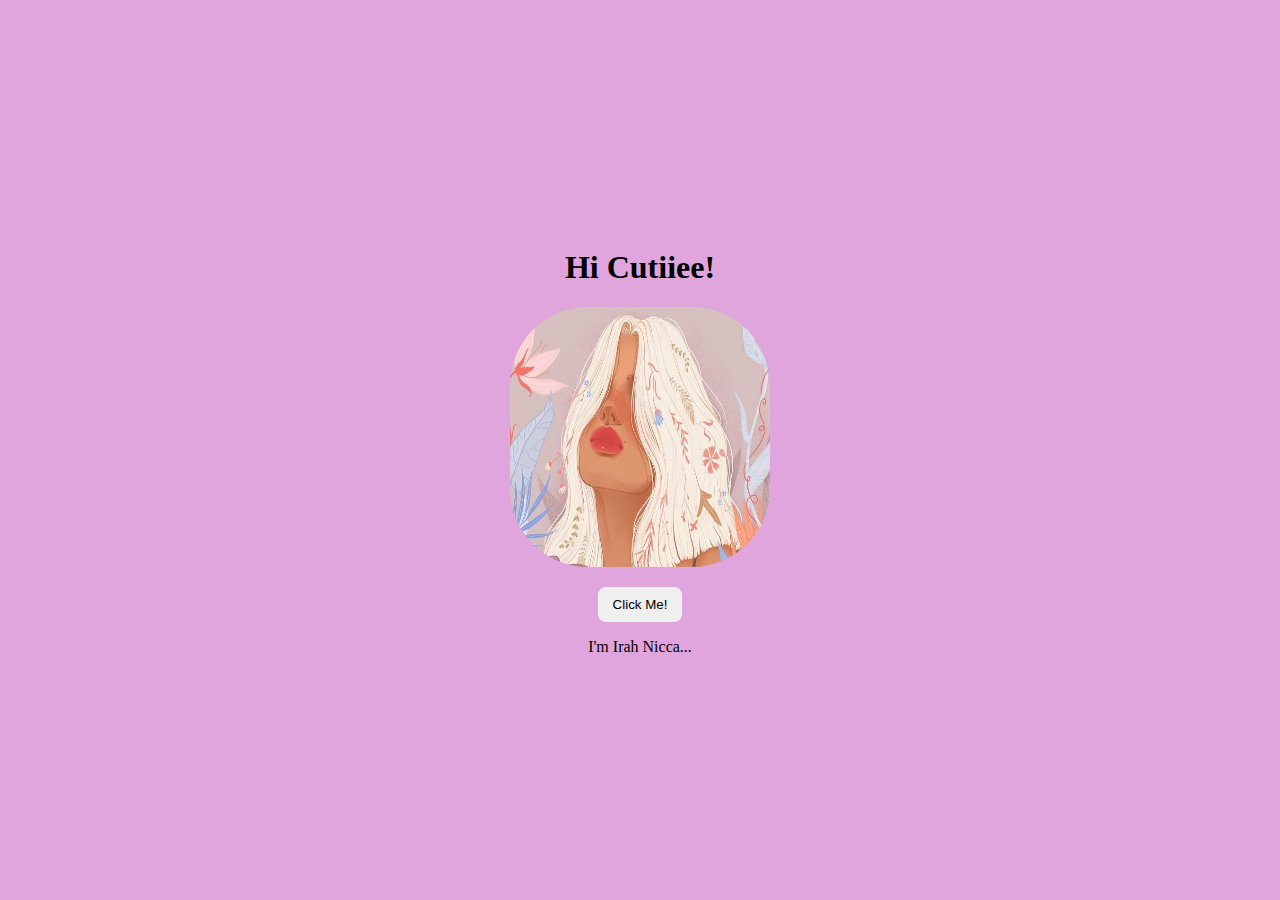
<file: HTML Code/Acticity5.html>
<!DOCTYPE html>
<html lang="en">
<head>
    <meta charset="UTF-8">
    <meta name="viewport" content="width=device-width, initial-scale=1.0">
    <title>Document</title>
    <link rel="stylesheet" href="style5.css">
</head>
<body>
    <div class="container">
        <h1>Hi Cutiiee!</h1>
    <img src="girl.jpg" id="abcd" alt="">
   <button onclick="toggleDarkmode()">Click Me!</button>
   <p id="text">I'm Irah Nicca...</p>
</div>

   <script src="script5.js"></script>
</body>
</html>
</file>
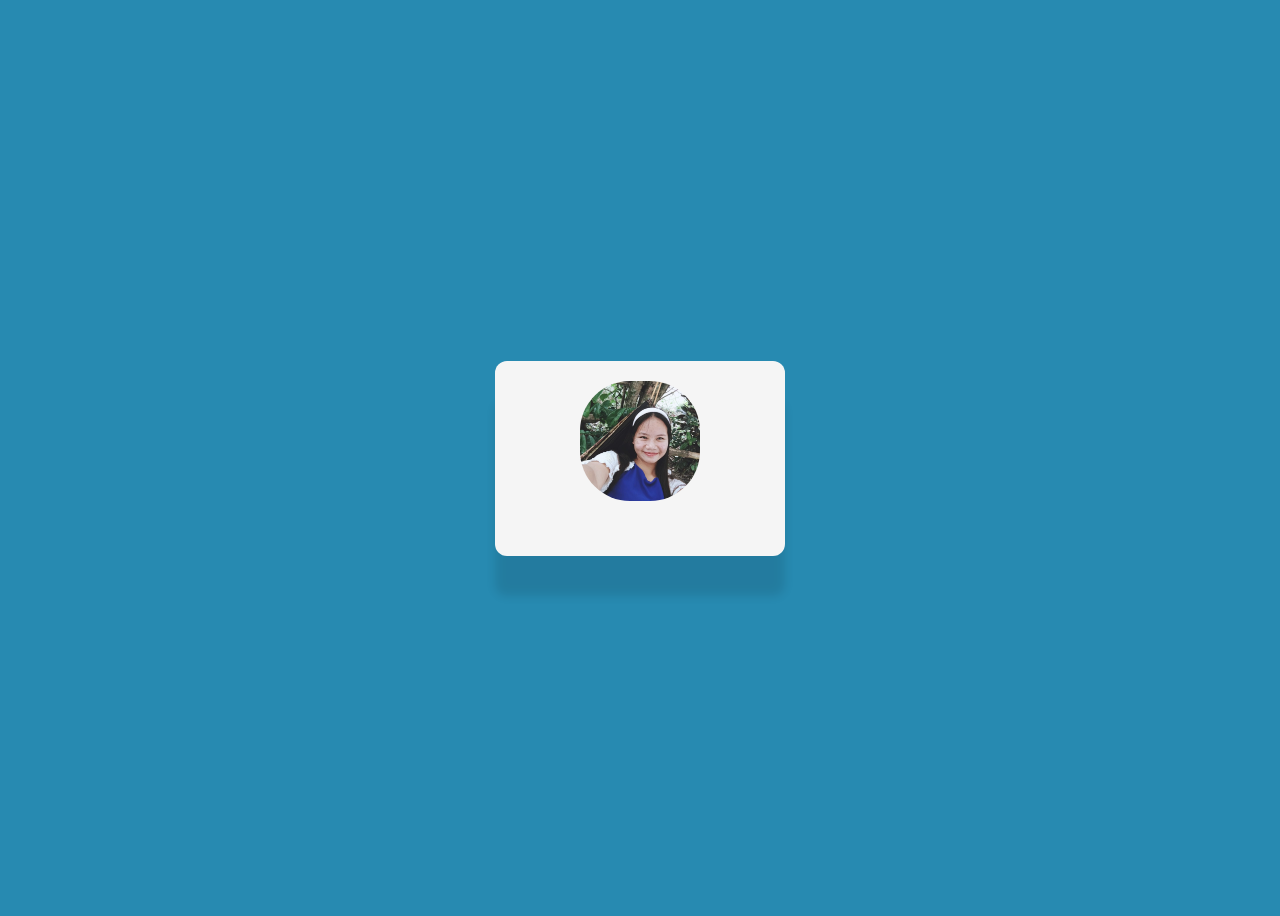
<file: HTML Code/activity1.html>
<!DOCTYPE html>
<html lang="en">
<head>
    <meta charset="UTF-8">
    <meta name="viewport" content="width=device-width, initial-scale=1.0">
    <title>Document</title>
   <link rel="stylesheet" href="style1.css">
    <style>
        
    </style>
</head>
<body>
    <div class="card">
        <img src="picture.jpg">
        <p>Type testing </p> 
</body>
</html>
</file>
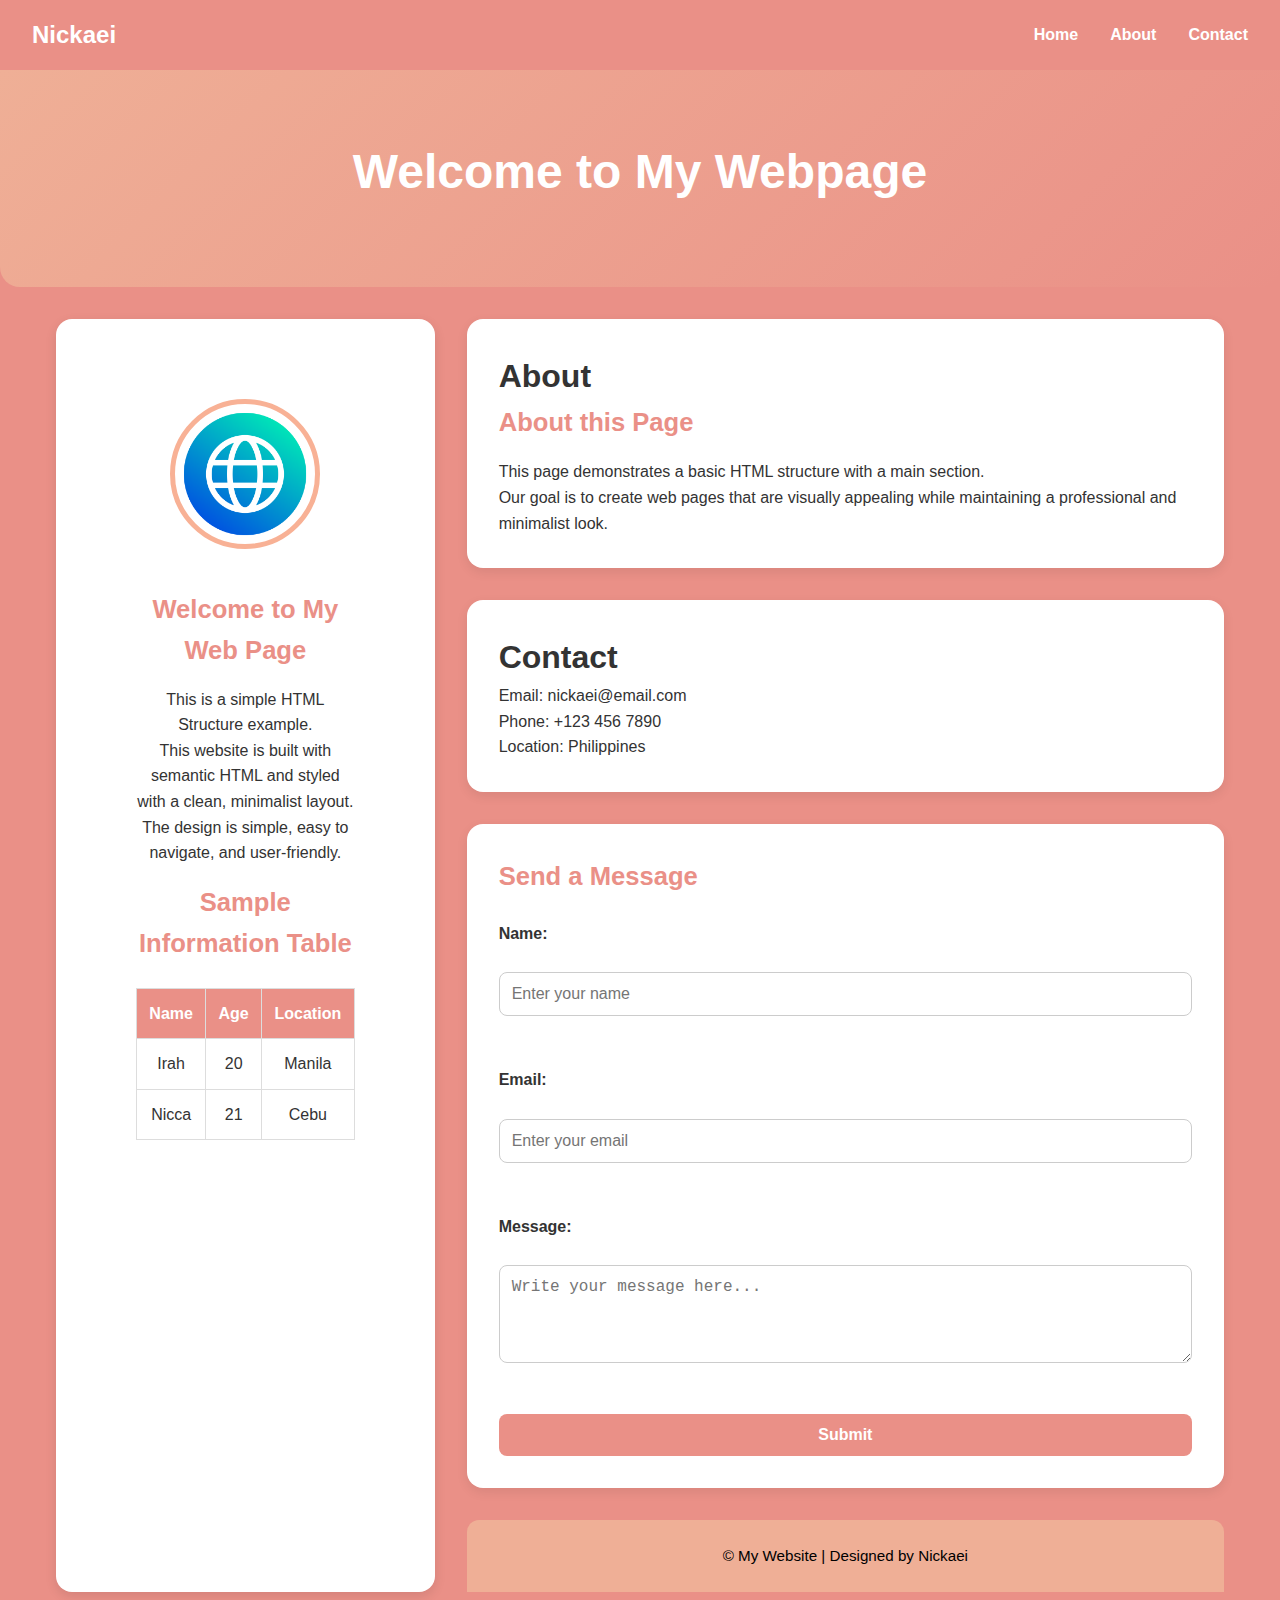
<file: HTML Code/Activity2.html>
<!DOCTYPE html>
<html lang="en">
<head>
  <meta charset="UTF-8">
  <meta name="viewport" content="width=device-width, initial-scale=1.0">
  <title>HTML Structure</title>
  <link rel="stylesheet" href="style2.css">
</head>
<body>
  <!-- Navigation -->
  <nav aria-label="Primary">
    <a class="brand" href="#home">Nickaei</a>
    <ul>
      <li><a href="#home">Home</a></li>
      <li><a href="#about">About</a></li>
      <li><a href="#contact">Contact</a></li>
    </ul>
  </nav>

  <!-- Header -->
  <header>
    <h1>Welcome to My Webpage</h1>
  </header>

  <div class="container">
    <!-- Aside -->
    <aside id="home">
      <img src="web.png" alt="My Profile Picture">
      <h2>Welcome to My Web Page</h2>
      <p>This is a simple HTML Structure example.</p>
      <p>This website is built with semantic HTML and styled with a clean, minimalist layout. The design is simple, easy to navigate, and user-friendly.</p>
    
       <section id="table">
  <h2>Sample Information Table</h2>
  <table>
    <thead>
      <tr>
        <th>Name</th>
        <th>Age</th>
        <th>Location</th>
      </tr>
    </thead>
    <tbody>
      <tr>
        <td>Irah</td>
        <td>20</td>
        <td>Manila</td>
      </tr>
      <tr>
        <td>Nicca</td>
        <td>21</td>
        <td>Cebu</td>
      </tr>
    </tbody>
  </table>
  </section>
    </aside>



    <!-- Main Content -->
    <main>
      <article id="about">
        <h1>About</h1>
        <h2>About this Page</h2>
        <p>This page demonstrates a basic HTML structure with a main section.</p>
        <p>Our goal is to create web pages that are visually appealing while maintaining a professional and minimalist look.</p>
      </article>

      <section id="contact">
  <h1>Contact</h1>
  <p>Email: nickaei@email.com</p>
  <p>Phone: +123 456 7890</p>
  <p>Location: Philippines</p>
  </section>

  <!-- Table -->
  

  <!-- Input Fields -->
   <section>
  <h2>Send a Message</h2>
  <form>
    <label for="name">Name:</label><br>
    <input type="text" id="name" name="name" placeholder="Enter your name"><br><br>

    <label for="email">Email:</label><br>
    <input type="email" id="email" name="email" placeholder="Enter your email"><br><br>

    <label for="message">Message:</label><br>
    <textarea id="message" name="message" rows="4" placeholder="Write your message here..."></textarea><br><br>

    <button type="submit">Submit</button>
  </form>
</section>

<footer>
    <p>&copy; My Website | Designed by Nickaei</p>
  </footer>
</body>
</html>
</file>
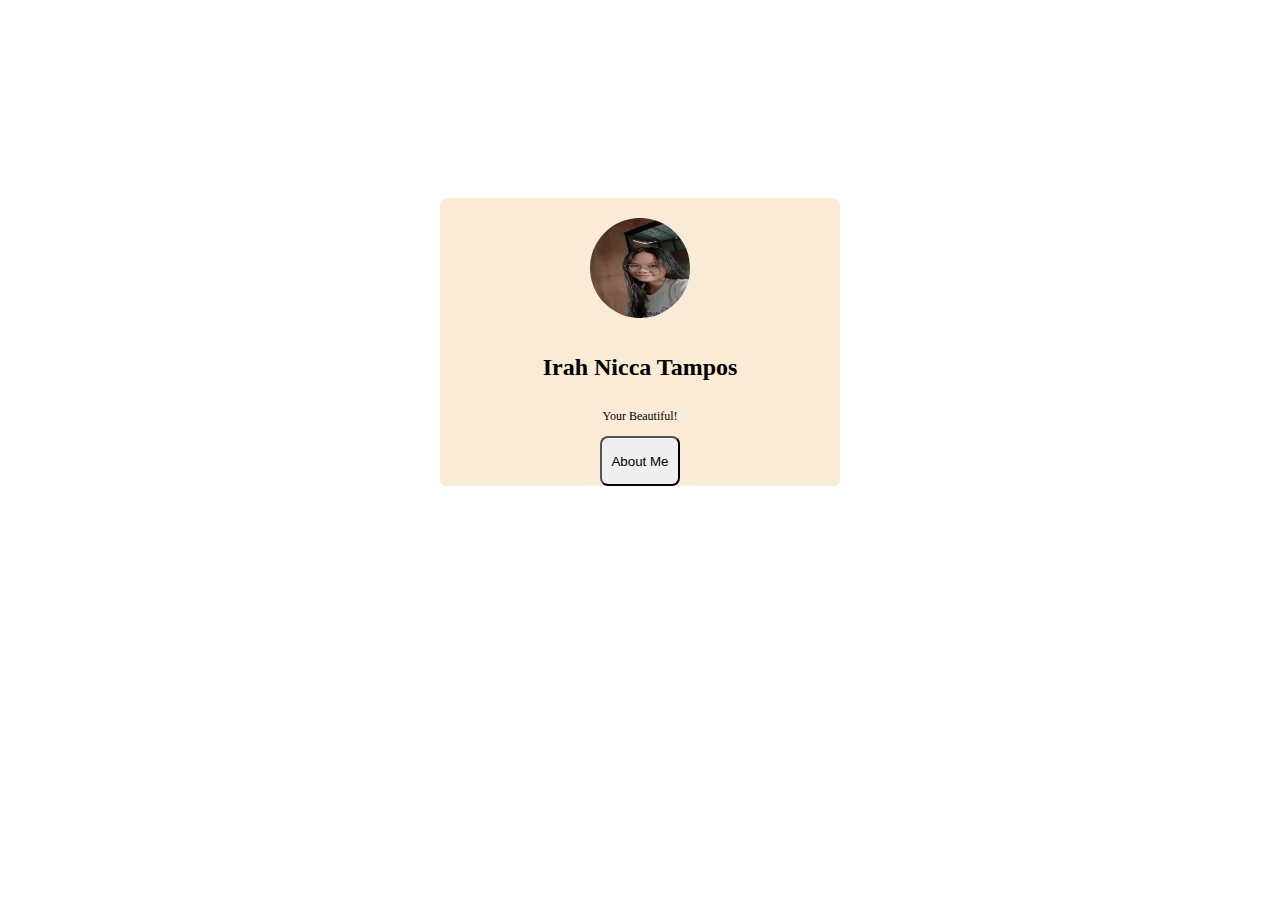
<file: HTML Code/Activity3.html>
<!DOCTYPE html>
<html lang="en">
<head>
    <meta charset="UTF-8">
    <meta name="viewport" content="width=device-width, initial-scale=1.0">
    <title>Document</title>
    <link rel="stylesheet" href="style3.css">
</head>
<body>
    <div class= "profile">
        <img src="mypic.jpg.jpg" alt="mypic">
        <h1>Irah Nicca Tampos</h1>
            <p>Your Beautiful!</p>

            <button id = "btn-aboutme">About Me</button>

            <div class="hide" id="info">
                <p>I want to Graduate</p>
                <div>
                 </div>

                 <script src="script3.js"></script>



</body>
</html>
</file>
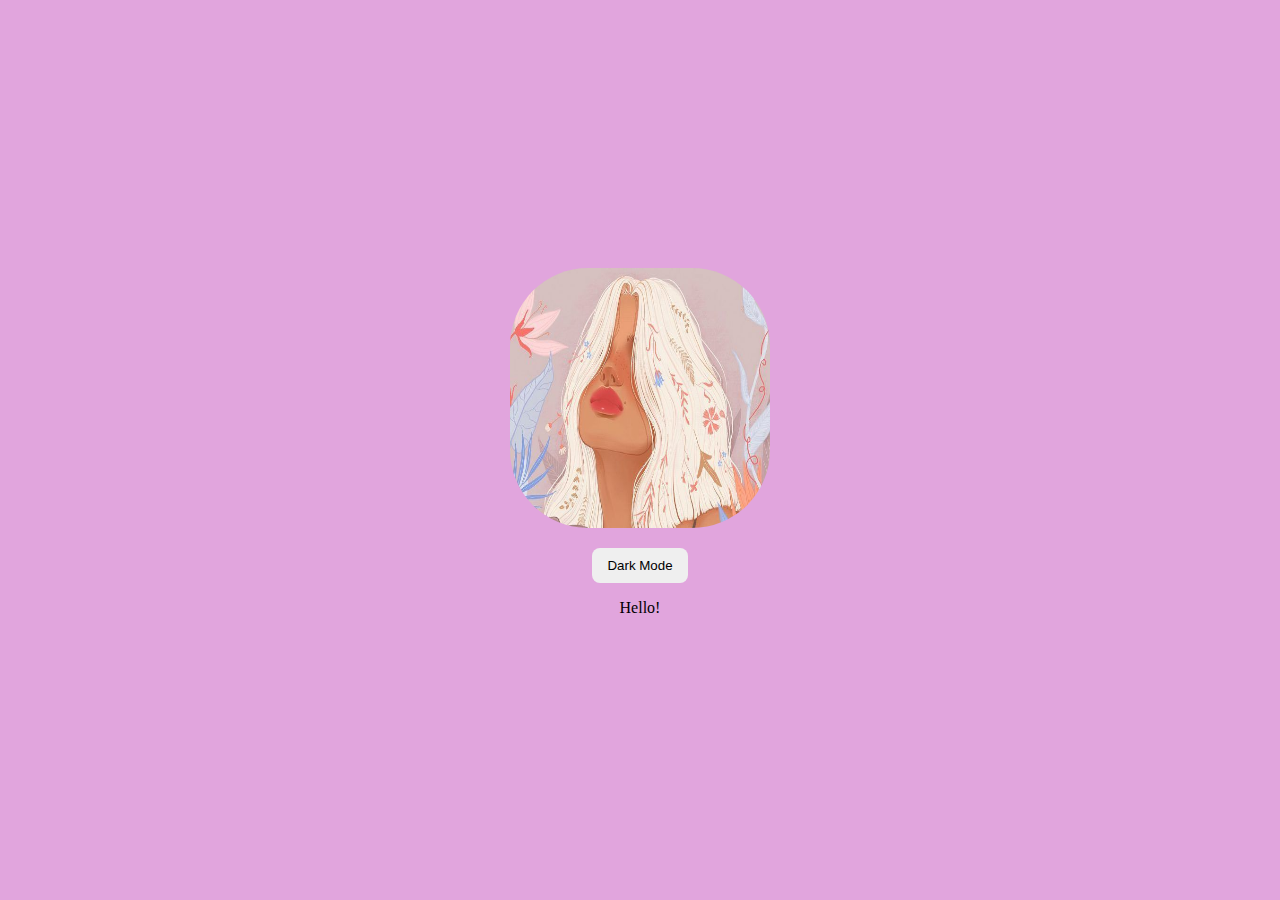
<file: HTML Code/Activity4.html>
<!DOCTYPE html>
<html lang="en">
<head>
  <meta charset="UTF-8">
  <meta name="viewport" content="width=device-width, initial-scale=1.0">
  <title>Dark Mode Activity</title>
  <link rel="stylesheet" href="style4.css">
</head>
<body>
  <img src="girl.jpg" alt="Profile">
  <button id="dark">Dark Mode</button>
  <P>Hello!</P>

  <script src="script4.js"></script>
</body>
</html>
</file>
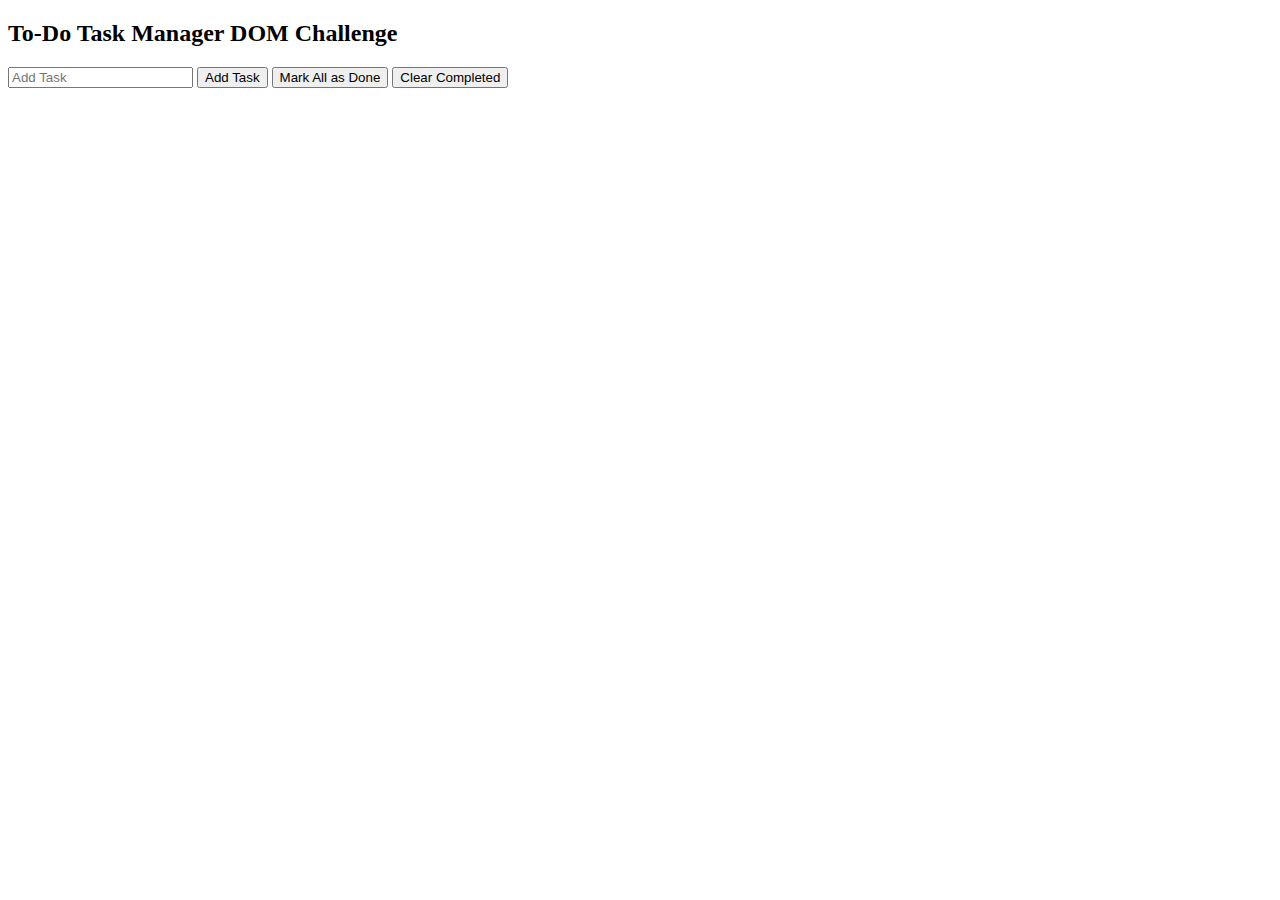
<file: HTML Code/Activity7.html>
<!DOCTYPE html>
<html lang="en">
<head>
    <meta charset="UTF-8">
    <meta name="viewport" content="width=device-width, initial-scale=1.0">
    <title>Document</title>
</head>
<body>
    </head>
<body>
    <h2>To-Do Task Manager DOM Challenge</h2>
  <input type="add" id="taskInput" placeholder="Add Task">
  <button id="addBtn">Add Task</button>

  <button id="markBtn">Mark All as Done</button>
  <button id="clearBtn">Clear Completed</button>

  <ul id="To-Do Task List"></ul>

</body>
</html>

<script>
    const input = document.getElementById('taskInput');
    const addBtn = document.getElementById('addBtn');
    const markBtn = document.getElementById('markBtn');
    const clearBtn = document.getElementById('clearBtn');
    const taskList = document.getElementById('taskList');

    addBtn.addEventListener('click', () => {
      const itemText = input.value.trim();
      if (itemText !== "") {
        const li = document.createElement('li');
        li.textContent = itemText;
        taskList.appendChild(li);
        input.value = "";
      }
    });
</file>
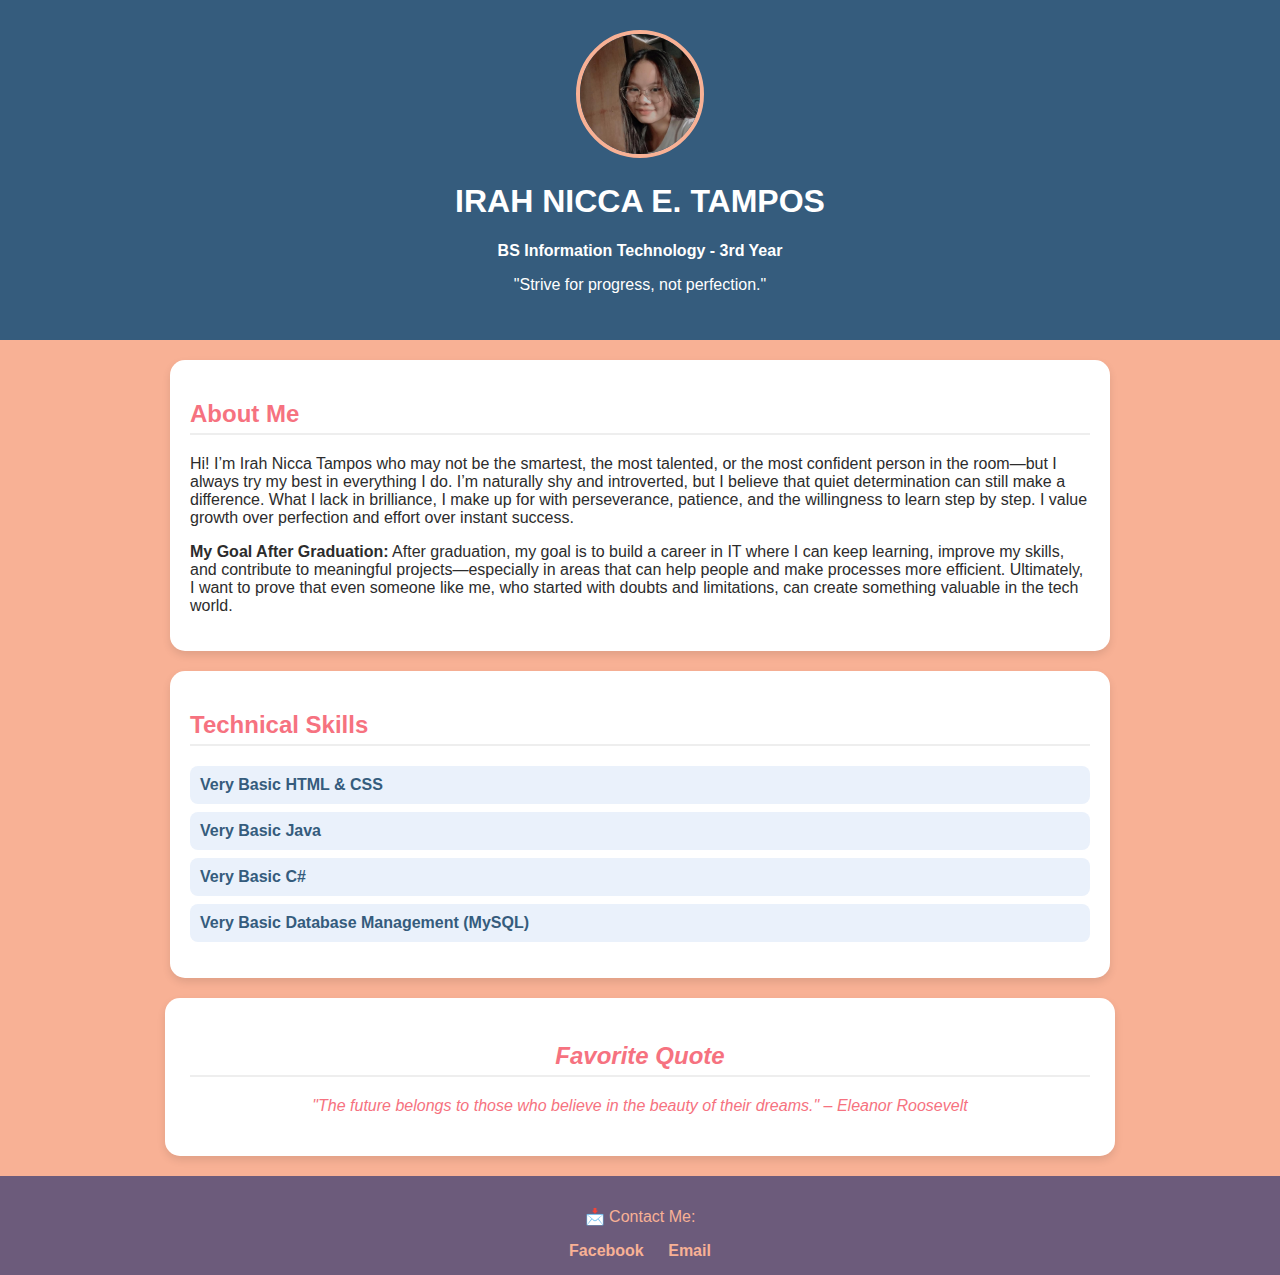
<file: HTML Code/firstcode.html>
<!DOCTYPE html>
<html lang="en">
<head>
  <meta charset="UTF-8">
  <meta name="viewport" content="width=device-width, initial-scale=1.0">
  <title>My Personal Webpage</title>
 <link rel="stylesheet" href="firstcode.css">
</head>
<body>
  <header>
    <img src="mypic.jpg.jpg" alt="My Profile Picture">
    <h1>IRAH NICCA E. TAMPOS</h1>
    <p><strong>BS Information Technology - 3rd Year</strong></p>
    <p>"Strive for progress, not perfection."</p>
  </header>

  <section>
    <h2>About Me</h2>
    <p>Hi! I’m Irah Nicca Tampos who may not be the smartest, the most talented, or the most confident person in the room—but I always try my best in everything I do. I’m naturally shy and introverted, but I believe that quiet determination can still make a difference.

      What I lack in brilliance, I make up for with perseverance, patience, and the willingness to learn step by step. I value growth over perfection and effort over instant success.</p>

    <p><strong>My Goal After Graduation:</strong> After graduation, my goal is to build a career in IT where I can keep learning, improve my skills, and contribute to meaningful projects—especially in areas that can help people and make processes more efficient. Ultimately, I want to prove that even someone like me, who started with doubts and limitations, can create something valuable in the tech world.</p>
  </section>

  <section>
    <h2>Technical Skills</h2>
    <ul>
      <li>Very Basic HTML & CSS</li>
      <li>Very Basic Java</li>
      <li>Very Basic C#</li>
      <li>Very Basic Database Management (MySQL)</li>
    </ul>
  </section>

  <section class="quote">
    <h2>Favorite Quote</h2>
    <p>"The future belongs to those who believe in the beauty of their dreams." – Eleanor Roosevelt</p>
  </section>

  <footer>
    <p>📩 Contact Me:</p>
    <a href="https://www.facebook.com/nickaei" target="_blank">Facebook</a>
    <a href="mailto:irahniccatampos@gmail.com">Email</a>
  </footer>
</body>
</html>
</file>
<file: HTML Code/style5.css>
body {
  margin: 0px;
  padding: 0px;
  display: flex;
  justify-content: center;
  align-items: center;
  flex-direction: column;
  height: 100vh;
  background-color: #e1a5dd; 
  transition: background-color 0.3s ease, color 0.3s ease;
}

.container {
  display: flex;
  flex-direction: column;
  align-items: center;
  justify-content: center;
  
}

body.darkmode {
  background-color: #2d042f; 
  color: white;
}

img {
  width: 260px;
  height: 260px;
  border-radius: 30%;
}

button {
  margin-top: 20px;
  padding: 10px 15px;
  border: none;
  cursor: pointer;
  border-radius: 8px;
}
</file>
<file: HTML Code/style1.css>
body{
            display: flex;
            justify-content:center ;
            align-items:center ;
            min-height: 100vh;
            background-color: rgb(39, 138, 177) ;
            font-family: 'Lucida Sans', 'Lucida Sans Regular', 'Lucida Grande', 'Lucida Sans Unicode', Geneva, Verdana, sans-serif;
        }
        .card{
            width: 250px;
            text-align: center;
            background: whitesmoke;
            border-radius: 12px;
            padding: 20px;
            box-shadow: 0 40px 10px rgba(0, 0, 0, 0.1);
            transition: transform 0.3s ease;
        }
        .card:hover {
            transform: translateY(-10px);

        }
        .card img {
            width: 120px;
            height: 120px;
            border-radius: 50px;
            object-fit: cover;
        }
        .card p{
            margin-top: 15px;
            color: rgb(19, 19, 19);
            line-height: 1.4;
            max-height: 0;
            opacity: 0;
            overflow: hidden;
            transform: opacity 0.3s ease, ;
        }
        .card:hover p {
            max-height: 100px;
            opacity: 1;
        }
</file>
<file: HTML Code/style2.css>
*{
  margin: 0;
  padding: 0;
  box-sizing: border-box;
}

/* Body */
body {
  font-family: 'Segoe UI', Tahoma, sans-serif;
  background: #EA9087;
  color: #333;
  line-height: 1.6;
}

/* Navigation */
nav {
  background: #EA9087;
  padding: 1rem 2rem;
  display: flex;
  justify-content: space-between;
  align-items: center;
}

nav .brand {
  font-size: 1.5rem;
  font-weight: bold;
  color: white;
  text-decoration: none;
}

nav ul {
  display: flex;
  list-style: none;
  gap: 2rem;
}

nav a {
  color: white;
  text-decoration: none;
  font-weight: 600;
  transition: opacity 0.3s ease, transform 0.2s ease;
}

nav a:hover {
  opacity: 0.7;
  transform: translateY(-2px);
}

/* Header */
header {
  text-align: center;
  padding: 4rem 2rem;
  background: linear-gradient(135deg, #EFAF96, #EA9087);
  color: white;
  border-radius: 0 0 20px 20px;
}

header h1 {
  font-size: 3rem;
  margin-bottom: 0.75rem;
  font-weight: 700;
}

/* Container */
.container {
  display: grid;
  grid-template-columns: 1fr 2fr;
  gap: 2rem;
  max-width: 1200px;
  margin: 2rem auto;
  padding: 0 1rem;
}

/* Aside (Welcome Section with Picture) */
aside {
  background: white;
  padding: 5rem;
  border-radius: 16px;
  text-align: center;
  box-shadow: 0 4px 12px rgba(0,0,0,0.1);
}

aside img {
  border-radius: 50%;
  width: 150px;
  height: 150px;
  object-fit: cover;
  border: 5px solid #F8B195;
  margin-bottom: 1rem;
}

aside h2 {
  margin: 1rem 0;
  color: #EA9087;
  font-size: 1.6rem;
}

table {
  width: 100%;
  border-collapse: collapse;
  margin: 1.5rem 0;
}

table th, table td {
  border: 1px solid #ddd;
  padding: 0.75rem;
  text-align: center;
}

table th {
  background: #EA9087;
  color: white;
  font-weight: bold;
}

/* Main Content */
main section, 
main article {
  background: white;
  padding: 2rem;
  border-radius: 16px;
  margin-bottom: 2rem;
  box-shadow: 0 4px 12px rgba(0,0,0,0.08);
  transition: transform 0.2s ease;
}

main section:hover, 
main article:hover {
  transform: translateY(-4px);
}

main h2 {
  margin-bottom: 1rem;
  color: #EA9087;
  font-size: 1.6rem;
}

/* Footer */
footer {
  text-align: center;
  padding: 1.5rem;
  margin-top: 2rem;
  background: #EFAF96;
  color: black;
  font-size: 0.95rem;
  border-radius: 12px 12px 0 0;
}


/* Table */


/* Form */
form {
  margin-top: 1.5rem;
  display: flex;
  flex-direction: column;
  gap: 0rem;
}

form label {
  font-weight: 600;
  color: #333;
}

form input, 
form textarea {
  padding: 0.75rem;
  border: 1px solid #ccc;
  border-radius: 8px;
  font-size: 1rem;
  width: 100%;
}

form button {
  padding: 0.75rem;
  background: #EA9087;
  color: white;
  border: none;
  border-radius: 8px;
  font-size: 1rem;
  font-weight: bold;
  cursor: pointer;
  transition: background 0.3s ease;
}

form button:hover {
  background: #EFAF96;
}
</file>
<file: HTML Code/style3.css>
body, html {
    display: flex;
    padding: 70px;
    justify-content: center;
    align-items: center;
}
.profile {
    background-color: antiquewhite;
    margin: 50px;
    font-size: 12px;
    width: 400px;
    display: flex;
    flex-direction: column;
    justify-content: center;
    align-items: center;
    border: 7px;
    border-radius: 7px;
    box-shadow: 2px 2px 5px 3px rgba(red, green, blue, alpha);
}

.profile img {
    margin: 20px;
    border-radius: 50%;
    box-shadow: 2px 2px 5px 3px rgba(red, green, blue, alpha);
    width: 100px;
    height: 100px;
}

#btn-aboutme {
    width: 80px;
    height: 50px;
    border-radius: 8px;
    cursor: pointer;
}

.hide {
    display: none;
}
</file>
<file: HTML Code/style4.css>
body {
  margin: 0px;
  padding: 0px;
  display: flex;
  justify-content: center;
  align-items: center;
  flex-direction: column;
  height: 100vh;
  background-color: #e1a5dd; 
  transition: background-color 0.3s ease;
}

.container {
  display: flex;
  flex-direction: column;
  align-items: center;
  justify-content: center;
  margin: 3opx;
  padding: 30px;
  background-color: #e1a5dd;
  transition: 0.6s ease;
  width: 700px;
  height: 900px;
  border-radius: 8px;
  gap: 35px;
  
}

body.dark {
  background-color: #2d042f; 
  color: white;
}

img {
  width: 260px;
  height: 260px;
  border-radius: 30%;
}

button {
  margin-top: 20px;
  padding: 10px 15px;
  border: none;
  cursor: pointer;
  border-radius: 8px;
}
</file>
<file: HTML Code/firstcode.css>
body {
      font-family: Arial, sans-serif;
      margin: 0;
      padding: 0;
      background: #F8B195; /* soft peach background */
      color: #2C2C2C;
    }
    header {
      text-align: center;
      background: #355C7D; /* deep blue header */
      color: white;
      padding: 30px 10px;
    }
    header img {
      border-radius: 50%;
      width: 120px;
      height: 120px;
      object-fit: cover;
      border: 4px solid #F8B195; /* soft border */
    }
    section {
      max-width: 900px;
      margin: 20px auto;
      padding: 20px;
      background: white;
      border-radius: 15px;
      box-shadow: 0 4px 8px rgba(0,0,0,0.1);
    }
    h2 {
      color: #F67280; /* coral pink headings */
      border-bottom: 2px solid #eee;
      padding-bottom: 5px;
    }
    ul {
      list-style: none;
      padding: 0;
    }
    ul li {
      background: #EAF1FB;
      margin: 8px 0;
      padding: 10px;
      border-radius: 8px;
      color: #355C7D;
      font-weight: bold;
    }
    .quote {
      font-style: italic;
      text-align: center;
      margin: 20px auto;
      padding: 25px;
      border-radius: 15px;
      color: #F67280;
      background: linear-gradient(white); /* smooth gradient */
    }
    footer {
      text-align: center;
      padding: 15px;
      background: #6C5B7B; /* slate purple */
      color: #F8B195;
    }
    a {
      color: #F8B195;
      margin: 0 10px;
      text-decoration: none;
      font-weight: bold;
    }
    a:hover {
      color: #C06C84; /* muted purple hover */
      text-decoration: underline;
    }
</file>
